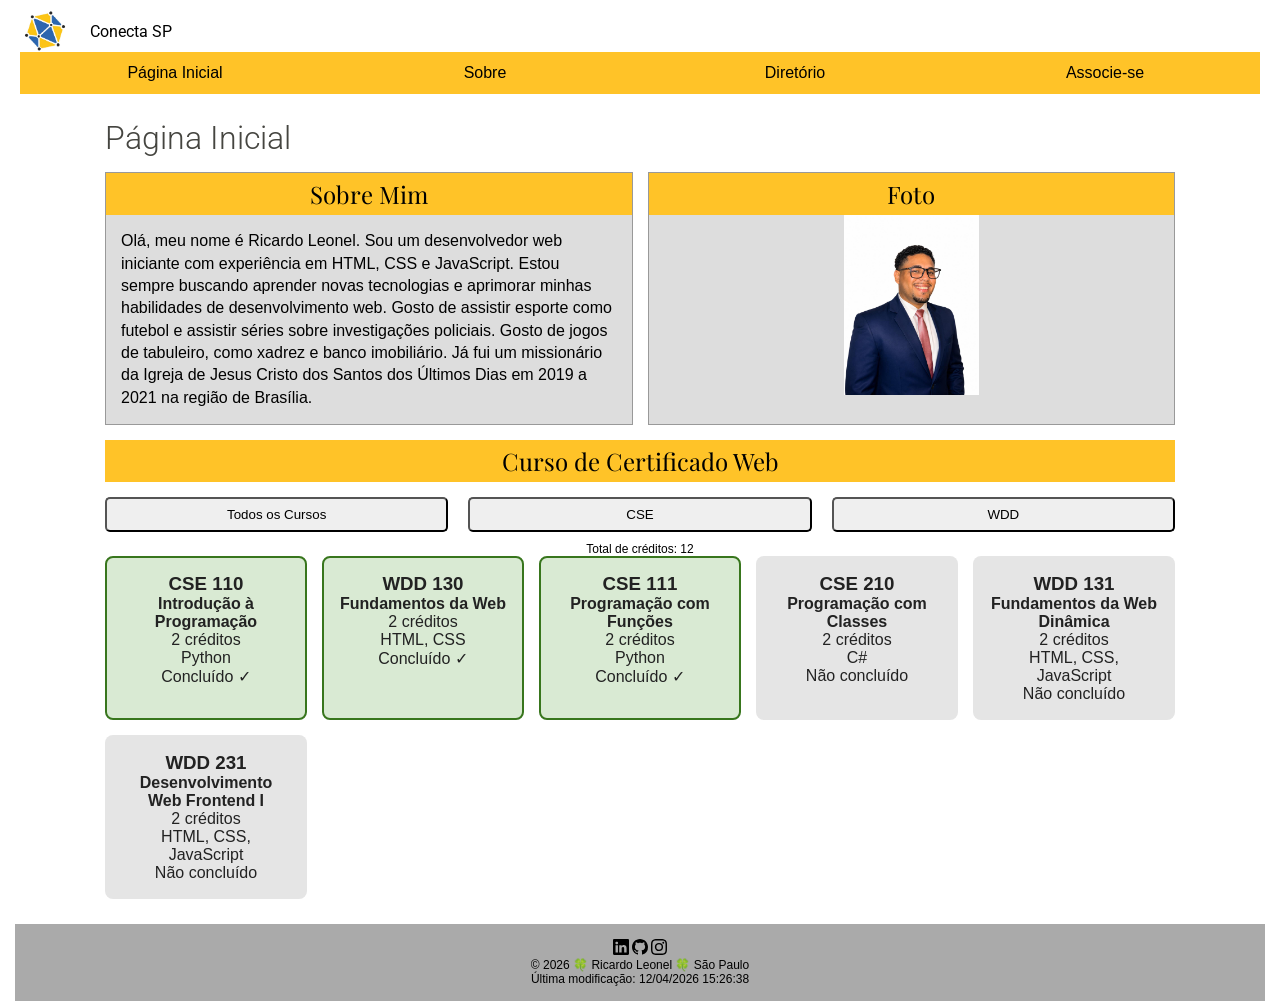
<file: index.html>
<!DOCTYPE html>
<html lang="pt-br">
    <head>
        <meta charset="UTF-8">
        <meta name="viewport" content="width=device-width, initial-scale=1.0">
        <meta name="description" content="WDD231: Projeto Câmera - Conheça Ricardo Leonel, estudante de Engenharia de Software, seus projetos, habilidades em desenvolvimento web e cursos de programação.">
        <meta name="author" content="Ricardo Leonel">
        <title>Wdd231: Projeto Câmera - Ricardo Leonel</title>

        <link rel="stylesheet" href="estilos/index.css">
        <script src="scripts/data.js" defer></script>
        <script src="scripts/curso.js" defer></script>

        <!--Links fontes-->
        <link rel="preconnect" href="https://fonts.googleapis.com">
        <link rel="preconnect" href="https://fonts.gstatic.com" crossorigin>
        <link rel="stylesheet" href="https://fonts.googleapis.com/css2?family=Playfair+Display:ital,wght@0,400..900;1,400..900&family=Roboto:ital,wght@0,100..900;1,100..900&display=swap">
        
    </head>
    <body>
        <header>
            <img src="imagens/logo_conecta_sp.jfif" alt="Logo do Site">
            <span>Conecta SP</span>
            <nav>
                <ul>
                    <li><a href="#">Página Inicial</a></li>
                    <li><a href="#">Sobre</a></li>
                    <li><a href="#">Diretório</a></li>
                    <li><a href="#">Associe-se</a></li>
                </ul>
            </nav>
        </header>
        
        <main class="conteudo">
            <h1>Página Inicial</h1>
            <section class="card">

                <h2>Sobre Mim</h2>

                <div class="perfil">
                    <p>
                        Olá, meu nome é Ricardo Leonel. Sou um desenvolvedor
                        web iniciante com experiência em HTML, CSS e JavaScript.
                        Estou sempre buscando aprender novas tecnologias e
                        aprimorar minhas habilidades de desenvolvimento web.
                        Gosto de assistir esporte como futebol e assistir séries
                        sobre investigações policiais. Gosto de jogos de tabuleiro,
                        como xadrez e banco imobiliário. Já fui um missionário
                        da Igreja de Jesus Cristo dos Santos dos Últimos Dias
                        em 2019 a 2021 na região de Brasília.
                    </p>
                </div>
            </section>

            <section class="foto">
                <h2>Foto</h2>
                <img src="imagens/perfil-leonel.jpeg" alt="Foto de Ricardo Leonel">
            </section>

            <section class="cursos">

                <h2>Curso de Certificado Web</h2>

                <div class="categorias">
                    <button id="todos">Todos os Cursos</button>
                    <button id="cse">CSE</button>
                    <button id="wdd">WDD</button>
                </div>
                
                <p id="total-creditos" class="total-creditos"></p>

                <div class="lista-cursos" id="lista-cursos"></div>

                <p id="creditos-concluidos" class="creditos-concluidos"></p>
               
                
            </section>
            
        </main>
        <footer>

            <div class="logos">
                <a href="https://www.linkedin.com/in/ricardo-leonel-6627632a4"><img src="imagens/linkedin.svg" alt="Uma imagem do logo do linkedln"></a>
                <a href="https://github.com/ricardoleonelbpn/wdd231/"><img src="imagens/github.svg" alt="Uma imagem do logo do GitHub"></a>
                <a href="https://www.instagram.com"><img src="imagens/instagram.svg" alt="Uma imagem do logo do Instagram"></a>
            </div>
            <p>
                © <span id="anoatual"></span> 🍀 Ricardo Leonel 🍀 São Paulo
            </p>
            <p id="ultimaModificacao"></p>
        </footer>
    </body>
</html>
</file>
<file: estilos/index.css>
* {
    margin: 0;
    padding: 0;
    box-sizing: border-box;
}

body {
    font-family: Arial, Helvetica, sans-serif;
}

/* CABEÇALHO */

header {
    display: grid;
    grid-template-columns: auto 1fr;
    align-items: center;
    padding: 10px 20px;
}

header img {
    width: 50px;
}

header span {
    font-family: "Roboto", sans-serif;
    font-weight: 400;
    padding-left: 20px;
}

/* NAVEGAÇÃO */

nav {
    grid-column: 1 / -1;
}

nav ul {
    display: flex;
    list-style: none;
    background-color: #FFC328;
}

nav li {
    flex: 1;
}

nav a {
    display: block;
    color: black;
    padding: 12px;
    text-align: center;
    text-decoration: none;
}

nav a:hover {
    text-decoration: underline;
    text-decoration-color: brown;
}

/* CONTEÚDO PRINCIPAL */

.conteudo {
    display: grid;
    grid-template-columns: 1fr 1fr;
    gap: 15px;
    max-width: 1100px;
    margin: 0 auto;
    padding: 15px;
}

h1 {
    grid-column: 1 / -1;
    font-family: "Roboto", sans-serif;
    font-weight: 300;
    color: #454540;
}

/* SOBRE MIM */

.card {
    border: 1px solid #999;
    background-color: #ddd;
}

.perfil {
    padding: 15px;
    line-height: 1.4;
}

/* FOTO */

.foto {
    border: 1px solid #999;
    background-color: #ddd;
}

.foto img {
    display: block;
    width: 100%;
    height: 180px;
    object-fit: contain;
}

/* TÍTULOS DAS SEÇÕES */

h2 {
    font-family: "Playfair Display", serif;
    font-weight: 400;
    background-color: #FFC328;
    text-align: center;
    padding: 5px;
}
/* CURSOS */

.cursos {
    grid-column: 1 / -1;
}

.categorias {
    display: grid;
    grid-template-columns: repeat(3, 1fr);
    gap: 20px;
    margin: 15px 0 8px;
}

.categorias button {
    padding: 8px;
    border-radius: 5px;
    cursor: pointer;
}

.lista-cursos {
    display: grid;
    grid-template-columns: repeat(auto-fit, minmax(200px, 1fr));
    gap: 15px;
}

.curso {
    background-color: #e5e5e5;
    color: #222;
    text-align: center;
    padding: 15px;
    border-radius: 8px;
    border: 2px solid transparent;
}

.curso.concluido {
    background-color: #d9ead3;
    border-color: #38761d;
}

.total-creditos,
.creditos-concluidos {
    text-align: center;
    font-size: 12px;
    margin-top: 10px;
}

.filtros {
    display: flex;
    flex-wrap: wrap;
    gap: 10px;
    margin-bottom: 20px;
}

.filtros button {
    padding: 10px 15px;
    cursor: pointer;
}

/* RODAPÉ */

footer {
    background-color: #aaa;
    text-align: center;
    padding: 15px;
    margin: 0 15px;
    font-size: 12px;
}

@media screen and (max-width: 600px) {

    .conteudo {
        grid-template-columns: 1fr;
    }

    h1,
    .cursos {
        grid-column: 1;
    }

    .categorias,
    .lista-cursos {
        grid-template-columns: 1fr;
    }

    nav ul {
        flex-direction: column;
    }

}
</file>
